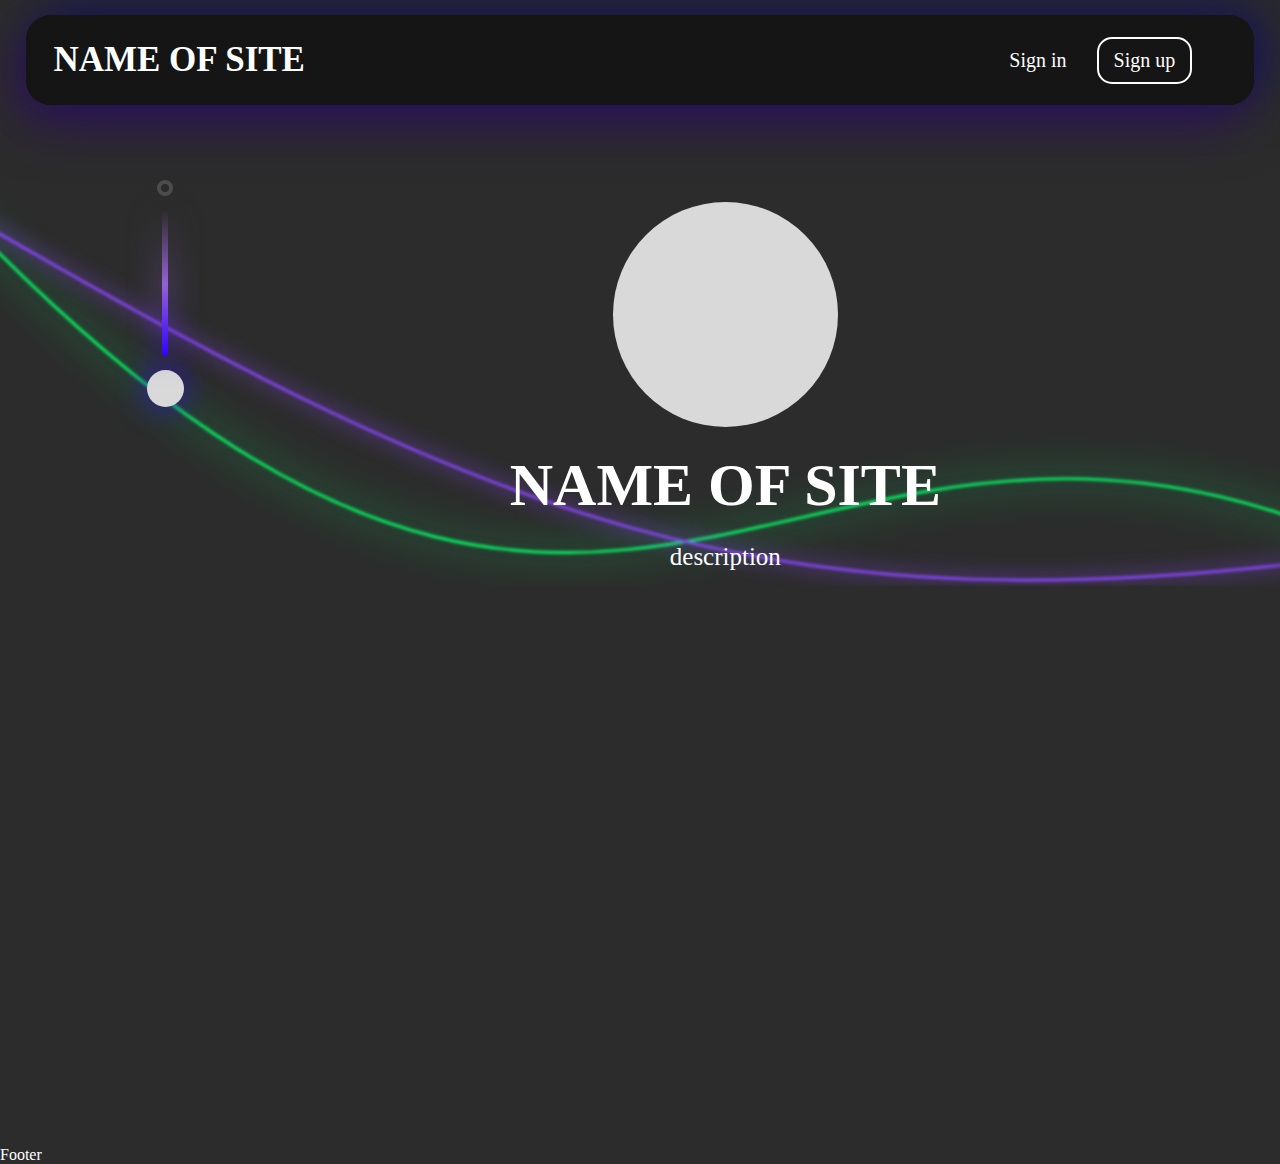
<file: index.html>
<!DOCTYPE html>
<html lang="en">
<head>
    <meta charset="UTF-8">
    <meta name="viewport" content="width=device-width, initial-scale=1.0">
    <title>Document</title>
    <link rel="stylesheet" href="css/main.css">
</head>
<body>
    <div class="layout">
        <header>
            <div class="header">
                <div class="header_layout">
                    <div class="LOGO">
                        <div class="logo"></div>
                        <div class="name">NAME OF SITE</div>
                    </div>
                    <div class="nav"></div>
                    <div class="SIGN">
                        <a href="" class="sign_in">Sign in</a>
                        <a href="" class="sign_up">Sign up</a>
                    </div>
                </div>
            </div>
        </header>
        <main class="welcome_main">
            <div class="part_1">
                <div class="BG">
                    <svg width="100%" height="100%" viewBox="0 0 1920 700" fill="none" xmlns="http://www.w3.org/2000/svg">
                        <g filter="url(#filter0_f_10_29)">
                        <path d="M2090.14 610.988C1182.17 171.988 936.891 1154.49 -87.4924 63" stroke="#00FF66" stroke-width="4"/>
                        <g filter="url(#filter1_f_10_29)">
                        <path d="M2090.14 610.988C1182.17 171.988 936.891 1154.49 -87.4924 63" stroke="#00FF66" stroke-width="6"/>
                        </g>
                        <path d="M2070.95 600.988C1151.48 730.988 733.911 553.988 -90.1276 70.4879" stroke="#8D47FF" stroke-width="4"/>
                        <g filter="url(#filter2_f_10_29)">
                        <path d="M2070.95 600.988C1151.48 730.988 733.911 553.988 -90.1276 70.4879" stroke="#8D47FF" stroke-width="6"/>
                        </g>
                        </g>
                        <defs>
                        <filter id="filter0_f_10_29" x="-96.6564" y="55.9464" width="2193.11" height="594.33" filterUnits="userSpaceOnUse" color-interpolation-filters="sRGB">
                        <feFlood flood-opacity="0" result="BackgroundImageFix"/>
                        <feBlend mode="normal" in="SourceGraphic" in2="BackgroundImageFix" result="shape"/>
                        <feGaussianBlur stdDeviation="2.5" result="effect1_foregroundBlur_10_29"/>
                        </filter>
                        <filter id="filter1_f_10_29" x="-149.687" y="0.946373" width="2301.15" height="672.74" filterUnits="userSpaceOnUse" color-interpolation-filters="sRGB">
                        <feFlood flood-opacity="0" result="BackgroundImageFix"/>
                        <feBlend mode="normal" in="SourceGraphic" in2="BackgroundImageFix" result="shape"/>
                        <feGaussianBlur stdDeviation="30" result="effect1_foregroundBlur_10_29"/>
                        </filter>
                        <filter id="filter2_f_10_29" x="-121.656" y="37.9024" width="2223.02" height="637.374" filterUnits="userSpaceOnUse" color-interpolation-filters="sRGB">
                        <feFlood flood-opacity="0" result="BackgroundImageFix"/>
                        <feBlend mode="normal" in="SourceGraphic" in2="BackgroundImageFix" result="shape"/>
                        <feGaussianBlur stdDeviation="15" result="effect1_foregroundBlur_10_29"/>
                        </filter>
                        </defs>
                        </svg>
                              
                </div>
                <div class="contaner">
                    <div class="line">
                        <div class="curcle_head">
                            <div class="curcle"></div>
                        </div>
                        <div class="line_node line_1">
                            <div class="line_clear"> </div>
                            <div class="line_blur"></div>
                        </div>
                        <div class="logo"></div>
                        <div class="line_node line_2 hide" id="line_2">
                            <div class="line_clear"></div>
                            <div class="line_blur"></div>
                        </div>
                    </div>
                    <div class="main_info">
                        <div class="contaner_welcom">
                            <div class="logo"></div>
                            <div class="NAME">NAME OF SITE</div>
                            <div class="description">description</div>
                        </div>
                    </div>
                </div>
            </div>
            <div class="part_2">
                <div class="contaner">
                    <div class="logo hide" id="hideble_logo">
                        <div class="shadow"> </div>
                        <svg width="40" height="50" viewBox="0 0 49 63" fill="none" xmlns="http://www.w3.org/2000/svg">
                            <path d="M2 60.5849C2 48.0022 12.0736 37.8019 24.5 37.8019C36.9264 37.8019 47 48.0022 47 60.5849M37.3571 15.0189C37.3571 22.209 31.6007 28.0377 24.5 28.0377C17.3992 28.0377 11.6429 22.209 11.6429 15.0189C11.6429 7.82874 17.3992 2 24.5 2C31.6007 2 37.3571 7.82874 37.3571 15.0189Z" stroke="white" stroke-width="4" stroke-linecap="round" stroke-linejoin="round"/>
                        </svg>                                                 
                    </div>
                    <div class="authorization">
                        <div class="contaner hide" id="form">
                            <div class="form">
                                <h1>Create an account</h1>
                                <p>and start creating art</p>
                                <form action="" method="">
                                    <label for="mail">Email address</label>
                                    <input type="email" name="Email" id="mail" placeholder="you@company.com">
                                    <label for="password">Password</label>
                                    <input type="password" name="password" id="password" placeholder="*********">
                                    <label for="confirm_password">Confirm password</label>
                                    <input type="password" name="confirm_password" id="confirm_password" placeholder="*********" required>
                                    <div class="errors" id="errors_area">

                                    </div>
                                    <button type="submit" id="submit">Sign in</button>
                                </form>
                            </div>
                            <div class="separate_line">
                                <div class="line"></div>
                            </div>
                            <div class="logo_authorization">
                                <svg width="300" height="300" viewBox="0 0 300 300" fill="none" xmlns="http://www.w3.org/2000/svg">
                                    <circle cx="150" cy="150" r="150" fill="#D9D9D9"/>
                                    </svg>                                    
                            </div>
                        </div>
                    </div>
                </div>
            </div>
        </main>
        <footer>Footer</footer>
    </div>
    <script src="JS/errors.js"></script>
    <script src="JS/Password_controller.js"></script>
    <script src="JS/index.js"></script>
</body>
</html>
</file>
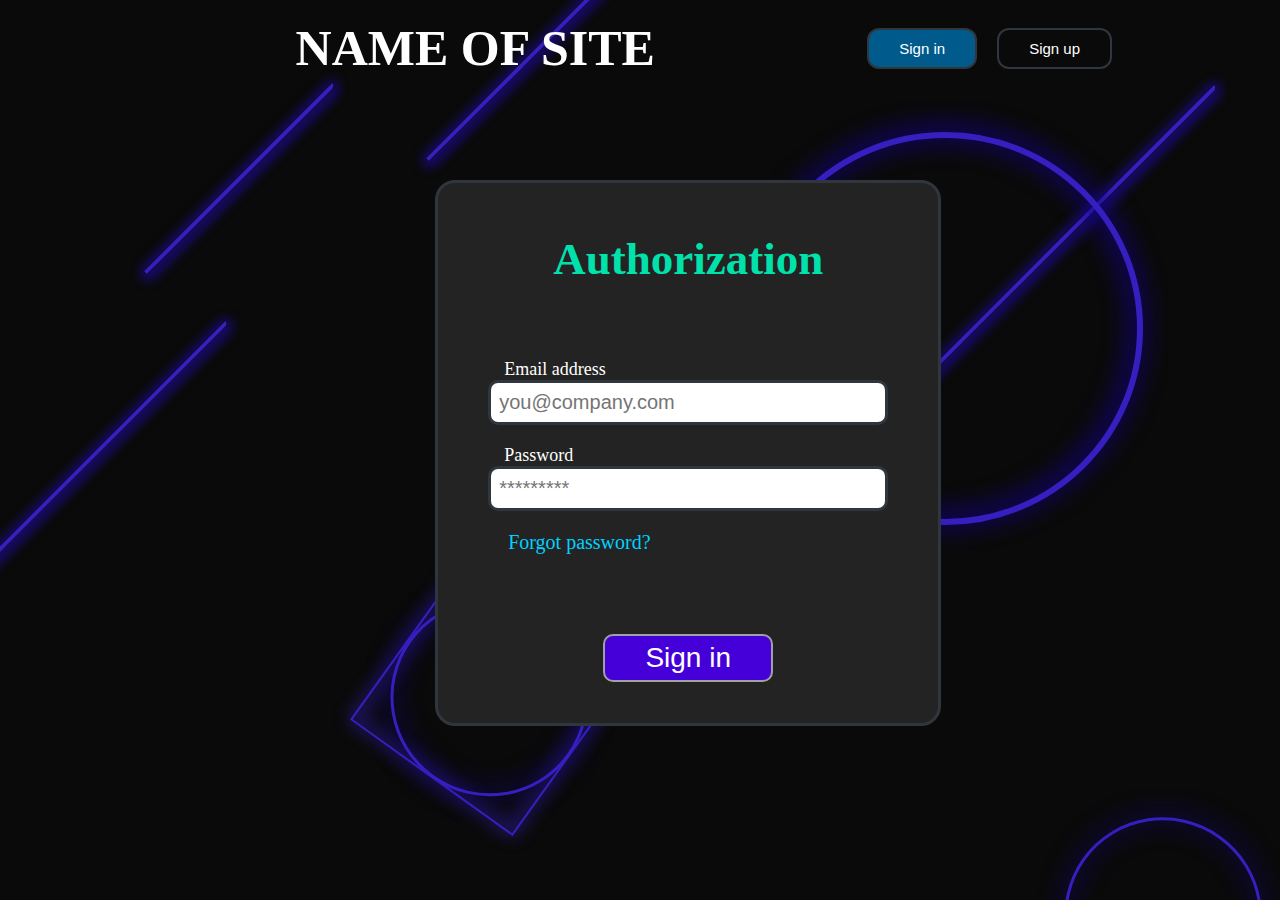
<file: authorizaton.html>
<!DOCTYPE html>
<html lang="en">
<head>
    <meta charset="UTF-8">
    <meta name="viewport" content="width=device-width, initial-scale=1.0">
    <title>User page</title>
    <link rel="stylesheet" href="css/main.css">
</head>
<body class="user_page">
    <div class="layout">
        <header>
            <div class="logo">NAME OF SITE</div>
            <div class="interactive">
                <div class="contaner" id="modes">
                    <button class="in active" id="in">Sign in</button>
                    <button class="up" id="up">Sign up</button>
                </div>
            </div>
        </header>
        <main>
            <div class="BG">   
                <svg class="svg_1" width="631" height="608" viewBox="0 0 631 608" fill="none" xmlns="http://www.w3.org/2000/svg">
                    <g filter="url(#filter0_d_0_1)">
                    <path d="M614.247 -30C615.809 -28.4379 615.809 -25.9052 614.247 -24.3431L428.828 161.075L426 158.247L614.247 -30Z" fill="#361FC1"/>
                    </g>
                    <g filter="url(#filter1_d_0_1)">
                    <path d="M225.334 320.913C226.896 322.475 226.896 325.008 225.334 326.57L-39.1716 591.075L-42 588.247L225.334 320.913Z" fill="#361FC1"/>
                    </g>
                    <defs>
                    <filter id="filter0_d_0_1" x="412.8" y="-42.2" width="217.819" height="219.475" filterUnits="userSpaceOnUse" color-interpolation-filters="sRGB">
                    <feFlood flood-opacity="0" result="BackgroundImageFix"/>
                    <feColorMatrix in="SourceAlpha" type="matrix" values="0 0 0 0 0 0 0 0 0 0 0 0 0 0 0 0 0 0 127 0" result="hardAlpha"/>
                    <feMorphology radius="5" operator="dilate" in="SourceAlpha" result="effect1_dropShadow_0_1"/>
                    <feOffset dx="1" dy="2"/>
                    <feGaussianBlur stdDeviation="4.6"/>
                    <feComposite in2="hardAlpha" operator="out"/>
                    <feColorMatrix type="matrix" values="0 0 0 0 0.113725 0 0 0 0 0.0352941 0 0 0 0 0.603922 0 0 0 0.6 0"/>
                    <feBlend mode="normal" in2="BackgroundImageFix" result="effect1_dropShadow_0_1"/>
                    <feBlend mode="normal" in="SourceGraphic" in2="effect1_dropShadow_0_1" result="shape"/>
                    </filter>
                    <filter id="filter1_d_0_1" x="-55.2" y="308.713" width="296.905" height="298.562" filterUnits="userSpaceOnUse" color-interpolation-filters="sRGB">
                    <feFlood flood-opacity="0" result="BackgroundImageFix"/>
                    <feColorMatrix in="SourceAlpha" type="matrix" values="0 0 0 0 0 0 0 0 0 0 0 0 0 0 0 0 0 0 127 0" result="hardAlpha"/>
                    <feMorphology radius="5" operator="dilate" in="SourceAlpha" result="effect1_dropShadow_0_1"/>
                    <feOffset dx="1" dy="2"/>
                    <feGaussianBlur stdDeviation="4.6"/>
                    <feComposite in2="hardAlpha" operator="out"/>
                    <feColorMatrix type="matrix" values="0 0 0 0 0.113725 0 0 0 0 0.0352941 0 0 0 0 0.603922 0 0 0 0.6 0"/>
                    <feBlend mode="normal" in2="BackgroundImageFix" result="effect1_dropShadow_0_1"/>
                    <feBlend mode="normal" in="SourceGraphic" in2="effect1_dropShadow_0_1" result="shape"/>
                    </filter>
                    </defs>
                    </svg>

                    <svg class="svg_2" width="219" height="221" viewBox="0 0 219 221" fill="none" xmlns="http://www.w3.org/2000/svg">
                        <g filter="url(#filter0_d_85_19)">
                        <path d="M202.247 13C203.809 14.5621 203.809 17.0948 202.247 18.6569L16.8285 204.075L14 201.247L202.247 13Z" fill="#361FC1"/>
                        </g>
                        <defs>
                        <filter id="filter0_d_85_19" x="0.8" y="0.8" width="217.819" height="219.475" filterUnits="userSpaceOnUse" color-interpolation-filters="sRGB">
                        <feFlood flood-opacity="0" result="BackgroundImageFix"/>
                        <feColorMatrix in="SourceAlpha" type="matrix" values="0 0 0 0 0 0 0 0 0 0 0 0 0 0 0 0 0 0 127 0" result="hardAlpha"/>
                        <feMorphology radius="5" operator="dilate" in="SourceAlpha" result="effect1_dropShadow_85_19"/>
                        <feOffset dx="1" dy="2"/>
                        <feGaussianBlur stdDeviation="4.6"/>
                        <feComposite in2="hardAlpha" operator="out"/>
                        <feColorMatrix type="matrix" values="0 0 0 0 0.113725 0 0 0 0 0.0352941 0 0 0 0 0.603922 0 0 0 0.6 0"/>
                        <feBlend mode="normal" in2="BackgroundImageFix" result="effect1_dropShadow_85_19"/>
                        <feBlend mode="normal" in="SourceGraphic" in2="effect1_dropShadow_85_19" result="shape"/>
                        </filter>
                        </defs>
                    </svg>
            
                    <svg class="svg_3" width="280" height="280"  fill="none" xmlns="http://www.w3.org/2000/svg">
                        <g filter="url(#filter0_f_85_22)">
                        <circle cx="139.528" cy="139.528" r="97" transform="rotate(35.6148 139.528 139.528)" stroke="#120081" stroke-width="6"/>
                        </g>
                        <path d="M218.47 197.613C187.36 241.043 126.651 250.852 82.8663 219.489C39.082 188.125 28.8345 127.488 59.9444 84.0582C91.0543 40.6281 151.763 30.8192 195.548 62.1828C239.332 93.5464 249.58 154.183 218.47 197.613Z" stroke="#361FC1" stroke-width="3"/>
                        <defs>
                        <filter id="filter0_f_85_22" x="14.8208" y="14.8207" width="249.415" height="249.415" filterUnits="userSpaceOnUse" color-interpolation-filters="sRGB">
                        <feFlood flood-opacity="0" result="BackgroundImageFix"/>
                        <feBlend mode="normal" in="SourceGraphic" in2="BackgroundImageFix" result="shape"/>
                        <feGaussianBlur stdDeviation="12.35" result="effect1_foregroundBlur_85_22"/>
                        </filter>
                        </defs>
                </svg>
                <svg class="svg_4" width="512" height="479" viewBox="0 0 512 479" fill="none" xmlns="http://www.w3.org/2000/svg">
                    <g filter="url(#filter0_d_122_2)">
                    <path d="M495.213 13V13C496.775 14.5621 496.775 17.0948 495.213 18.6569L58.8286 455.041L56.0002 452.213L495.213 13Z" fill="#361FC1"/>
                    </g>
                    <g filter="url(#filter1_f_122_2)">
                    <circle cx="225" cy="253.949" r="193" stroke="#120081" stroke-width="14"/>
                    </g>
                    <path d="M421 256.449C421 363.294 333.717 449.949 226 449.949C118.283 449.949 31 363.294 31 256.449C31 149.603 118.283 62.9486 226 62.9486C333.717 62.9486 421 149.603 421 256.449Z" stroke="#361FC1" stroke-width="6"/>
                    <defs>
                    <filter id="filter0_d_122_2" x="42.8002" y="0.8" width="468.784" height="470.441" filterUnits="userSpaceOnUse" color-interpolation-filters="sRGB">
                    <feFlood flood-opacity="0" result="BackgroundImageFix"/>
                    <feColorMatrix in="SourceAlpha" type="matrix" values="0 0 0 0 0 0 0 0 0 0 0 0 0 0 0 0 0 0 127 0" result="hardAlpha"/>
                    <feMorphology radius="5" operator="dilate" in="SourceAlpha" result="effect1_dropShadow_122_2"/>
                    <feOffset dx="1" dy="2"/>
                    <feGaussianBlur stdDeviation="4.6"/>
                    <feComposite in2="hardAlpha" operator="out"/>
                    <feColorMatrix type="matrix" values="0 0 0 0 0.113725 0 0 0 0 0.0352941 0 0 0 0 0.603922 0 0 0 0.6 0"/>
                    <feBlend mode="normal" in2="BackgroundImageFix" result="effect1_dropShadow_122_2"/>
                    <feBlend mode="normal" in="SourceGraphic" in2="effect1_dropShadow_122_2" result="shape"/>
                    </filter>
                    <filter id="filter1_f_122_2" x="0.299999" y="29.2486" width="449.4" height="449.4" filterUnits="userSpaceOnUse" color-interpolation-filters="sRGB">
                    <feFlood flood-opacity="0" result="BackgroundImageFix"/>
                    <feBlend mode="normal" in="SourceGraphic" in2="BackgroundImageFix" result="shape"/>
                    <feGaussianBlur stdDeviation="12.35" result="effect1_foregroundBlur_122_2"/>
                    </filter>
                    </defs>
                    </svg>
                    
                    <svg class="svg_5" width="313" height="313" viewBox="0 0 313 313" fill="none" xmlns="http://www.w3.org/2000/svg">
                        <g filter="url(#filter0_f_85_17)">
                        <rect x="134.158" y="21.1857" width="194" height="194" transform="rotate(35.6148 134.158 21.1857)" stroke="#361FC1" stroke-width="6"/>
                        </g>
                        <g filter="url(#filter1_f_85_17)">
                        <circle cx="156.528" cy="156.528" r="97" transform="rotate(35.6148 156.528 156.528)" stroke="#120081" stroke-width="6"/>
                        </g>
                        <path d="M235.469 214.613C204.36 258.043 143.65 267.852 99.8661 236.488C56.0817 205.125 45.8343 144.488 76.9442 101.058C108.054 57.628 168.763 47.819 212.548 79.1826C256.332 110.546 266.579 171.183 235.469 214.613Z" stroke="#361FC1" stroke-width="3"/>
                        <rect x="133.697" y="18.3951" width="198" height="198" transform="rotate(35.6148 133.697 18.3951)" stroke="#361FC1" stroke-width="2"/>
                        <defs>
                        <filter id="filter0_f_85_17" x="0.5" y="0.499817" width="312.057" height="312.057" filterUnits="userSpaceOnUse" color-interpolation-filters="sRGB">
                        <feFlood flood-opacity="0" result="BackgroundImageFix"/>
                        <feBlend mode="normal" in="SourceGraphic" in2="BackgroundImageFix" result="shape"/>
                        <feGaussianBlur stdDeviation="8.25" result="effect1_foregroundBlur_85_17"/>
                        </filter>
                        <filter id="filter1_f_85_17" x="31.8205" y="31.8205" width="249.415" height="249.415" filterUnits="userSpaceOnUse" color-interpolation-filters="sRGB">
                        <feFlood flood-opacity="0" result="BackgroundImageFix"/>
                        <feBlend mode="normal" in="SourceGraphic" in2="BackgroundImageFix" result="shape"/>
                        <feGaussianBlur stdDeviation="12.35" result="effect1_foregroundBlur_85_17"/>
                        </filter>
                        </defs>
                        </svg>
                        
                        
                            
            </div>
            <div class="interactive">
                <div class="visible_area">
                    <div class="contaner" id="movable">
                        <div class="sign_in">
                            <h1>Authorization</h1>
                            <form action="" method="">
                                <label for="mail">Email address</label>
                                <input type="email" name="Email" id="mail" placeholder="you@company.com">
                                <label for="password">Password</label>
                                <input type="password" name="password" id="password" placeholder="*********">
                                <a href="#">Forgot password?</a>
                                <button type="submit">Sign in</button>
                            </form>
                        </div>
                        <div class="sign_up">
                            <h1>Create an account</h1>
                            <form action="" method="">
                                <label for="mail">Email address</label>
                                <input type="email" name="Email" id="mail" placeholder="you@company.com">
                                <label for="password">Password</label>
                                <input type="password" name="password" id="password" placeholder="*********">
                                <label for="password">Confirm password</label>
                                <input type="password" name="password" id="password" placeholder="*********">

                                <button type="submit">Sign up</button>
                            </form>
                        </div>
                    </div>
                </div>
            </div>
        </main>
    </div>

    <script src="JS/authorizaton.js"></script>
</body>
</html>
</file>
<file: css/main.css>
header {
  display: flex;
  justify-content: center;
  flex-grow: 0;
}
header .header_layout {
  display: flex;
  justify-content: center;
  align-items: center;
  flex-direction: row;
}
header .header_layout .LOGO {
  flex: 1;
  display: flex;
  flex-direction: row;
  justify-content: center;
  align-items: center;
}
header .header_layout .nav {
  flex: 2;
}
header .header_layout .SIGN {
  flex: 1;
  display: flex;
  flex-direction: row;
  justify-content: center;
  align-items: center;
}

.welcome_main {
  display: flex;
  flex-direction: column;
}
.welcome_main .part_1 {
  display: flex;
}
.welcome_main .part_1 .contaner {
  display: flex;
  flex-direction: row;
}
.welcome_main .part_1 .contaner .line {
  display: flex;
  flex-direction: column;
}
.welcome_main .part_1 .contaner .main_info .contaner_welcom {
  display: flex;
  flex-direction: column;
  gap: 5%;
}
.welcome_main .part_2 .contaner {
  display: flex;
  flex-direction: column;
  padding-left: 10%;
  padding-right: 2.5%;
}
.welcome_main .part_2 .contaner .authorization .contaner {
  display: flex;
  flex-direction: row;
}
.welcome_main .part_2 .contaner .authorization .contaner .form {
  flex-grow: 1;
  flex: 6;
}
.welcome_main .part_2 .contaner .authorization .contaner .form form {
  display: flex;
  flex-direction: column;
}
.welcome_main .part_2 .contaner .authorization .contaner .form form .errors {
  display: flex;
  flex-direction: column;
}
.welcome_main .part_2 .contaner .authorization .contaner .form form .errors .error {
  display: flex;
  gap: 2%;
  flex-direction: row;
  align-items: center;
}
.welcome_main .part_2 .contaner .authorization .contaner .separate_line {
  flex: 1;
}
.welcome_main .part_2 .contaner .authorization .contaner .logo_authorization {
  flex: 3;
  display: flex;
  margin-left: 5%;
  align-items: center;
}
.welcome_main .part_2 .contaner .logo {
  display: flex;
}

.user_page header {
  display: flex;
  flex-direction: row;
  justify-content: space-between;
  align-items: center;
  padding: 20px 50px;
  position: relative;
}
.user_page header .interactive .contaner {
  display: flex;
  gap: 20px;
  flex-direction: row !important;
}
.user_page main .interactive .visible_area .contaner {
  display: flex;
  flex-direction: column;
}
.user_page main .interactive .visible_area .contaner .sign_in {
  display: flex;
  flex-direction: column;
  gap: 10%;
}
.user_page main .interactive .visible_area .contaner .sign_in form {
  display: flex;
  flex-direction: column;
}
.user_page main .interactive .visible_area .contaner .sign_up {
  display: flex;
  flex-direction: column;
  gap: 10%;
}
.user_page main .interactive .visible_area .contaner .sign_up form {
  display: flex;
  flex-direction: column;
}

.user_lib .layout header {
  display: block;
}
.user_lib .layout header .contaner {
  display: flex;
  flex-direction: row;
  justify-content: space-between;
  padding-left: 2.5%;
  padding-right: 2.5%;
  padding-top: 1%;
  padding-bottom: 1%;
}
.user_lib .layout header .contaner .LOGO {
  display: flex;
  flex-direction: row;
  flex-wrap: nowrap;
  align-items: center;
}
.user_lib .layout header .contaner .user_intaractive {
  display: flex;
  flex-direction: row;
  flex-wrap: nowrap;
  align-items: center;
  gap: 1%;
  justify-content: end;
}
.user_lib .layout header .contaner .user_intaractive .notificaton_contaner button {
  display: flex;
  justify-content: center;
  align-items: center;
}
.user_lib .layout header .contaner .user_intaractive .user_button_contaaner button {
  display: flex;
  flex-direction: row;
  flex-wrap: nowrap;
  align-items: center;
  gap: 5px;
}
.user_lib .layout main .contaner {
  display: flex;
  flex-direction: row;
  flex-wrap: nowrap;
}
.user_lib .layout main .contaner .menu_part {
  flex: 1;
  display: flex;
  flex-direction: column;
  flex-wrap: nowrap;
}
.user_lib .layout main .contaner .menu_part .head {
  display: flex;
}
.user_lib .layout main .contaner .menu_part .interactive {
  display: flex;
  flex-direction: column;
  flex-grow: 1;
}
.user_lib .layout main .contaner .main_part {
  flex: 4;
  display: flex;
  flex-direction: column;
  flex-wrap: nowrap;
}
.user_lib .layout main .contaner .main_part .head {
  height: 100px;
  display: flex;
  align-items: center;
  padding-left: 15%;
}
.user_lib .layout main .contaner .main_part .head h2 {
  font-size: 50px;
  font-weight: normal;
}
.user_lib .layout main .contaner .main_part .contaner {
  width: 100%;
  height: 100%;
  display: flex;
  flex-grow: 0;
  overflow: hidden;
}
.user_lib .layout main .contaner .main_part .contaner .visible .project .tile {
  display: flex;
  flex-direction: row;
  flex-wrap: nowrap;
  justify-content: space-between;
}
.user_lib .layout main .contaner .main_part .contaner .visible .project .tile .contaner_1 {
  flex: 2;
  display: flex;
  justify-content: start;
  align-content: center;
  flex-wrap: wrap;
}
.user_lib .layout main .contaner .main_part .contaner .visible .project .tile .contaner_2 {
  flex: 3;
}
.user_lib .layout main .contaner .main_part .contaner .visible .project .tile .contaner_3 {
  flex: 3;
}
.user_lib .layout main .contaner .main_part .contaner .visible .project .tile .contaner_4 {
  flex: 2;
}
.user_lib .layout main .contaner .main_part .contaner .visible .project .tile .contaner_4 .buttons_contaner {
  display: flex;
  flex-direction: column;
  justify-content: center;
  align-items: center;
}
.user_lib .layout main .contaner .main_part .contaner .visible .project .tile .contaner_4 .buttons_contaner .extra_buttons {
  display: flex;
  flex-direction: row;
  justify-content: center;
  margin-top: 10px;
}
.user_lib .layout main .contaner .main_part .contaner .visible .project .tile .contaner_4 .buttons_contaner .extra_buttons button {
  margin-left: 10px;
  margin-right: 10px;
}

.logo {
  transition: all 0.2s linear;
}

.logo.hide {
  transition: all 0.2s linear;
  opacity: 0;
  transform: translateY(25px);
}

.welcome_main .authorization .contaner {
  transition: all 0.2s linear;
}
.welcome_main .authorization .contaner.hide {
  opacity: 0;
  transition: all 0.2s linear;
}

* {
  margin: 0;
  padding: 0;
  color: #fff;
  text-decoration: none;
  -webkit-user-select: none;
     -moz-user-select: none;
          user-select: none;
}

body {
  background-color: #2c2c2c;
}

.layout {
  display: flex;
  flex-direction: column;
  height: 100vh;
}
.layout header {
  height: 150px !important;
  flex-shrink: 0;
}
.layout main {
  flex-grow: 1;
}
.layout footer {
  height: 100px;
}

.header {
  background-color: #151515;
  width: 96%;
  margin-top: 15px;
  height: 60%;
  border-radius: 25px;
  box-shadow: -10px 20px 50px rgba(52, 0, 119, 0.5);
}
.header .header_layout {
  position: relative;
  height: 100%;
  width: 100%;
  top: -100%;
  background-color: #151515;
  border-radius: 25px;
}
.header .header_layout .LOGO, .header .header_layout .nav, .header .header_layout .SIGN {
  height: 100%;
}
.header .header_layout .LOGO .name {
  font-size: 35px;
  font-weight: bold;
}
.header .header_layout .SIGN {
  font-size: 20px;
}
.header .header_layout .SIGN .sign_in {
  margin-right: 30px;
}
.header .header_layout .SIGN .sign_up {
  border: 2px solid #fff;
  padding-left: 15px;
  padding-top: 10px;
  padding-bottom: 10px;
  padding-right: 15px;
  border-radius: 15px;
}

.header::before {
  content: " ";
  display: block;
  width: 100%;
  height: 100%;
  box-shadow: 12px -9px 50px rgba(2, 0, 113, 0.5);
  border-radius: 25px;
  position: relative;
}

.welcome_main .part_1 {
  position: relative;
  flex-direction: row;
}
.welcome_main .part_1 .BG {
  position: relative;
  width: 100% !important;
}
.welcome_main .part_1 .contaner {
  position: absolute;
  height: 100%;
  width: 100%;
  padding-left: 10%;
  padding-right: 2.5%;
  box-sizing: border-box;
}
.welcome_main .part_1 .contaner .line {
  width: 80px !important;
  padding-top: 30px;
}
.welcome_main .part_1 .contaner .line .curcle_head {
  margin-left: auto !important;
  margin-right: auto !important;
}
.welcome_main .part_1 .contaner .line .curcle_head .curcle {
  border: 4px solid rgba(128, 128, 128, 0.4);
  padding: 4px;
  border-radius: 50%;
}
.welcome_main .part_1 .contaner .line .line_1 {
  height: 35%;
  margin-top: 20%;
}
.welcome_main .part_1 .contaner .line .line_1 .line_blur {
  background: linear-gradient(#2C2C2C, #9663D7, #3300FF);
}
.welcome_main .part_1 .contaner .line .line_1 .line_clear {
  background: linear-gradient(#2C2C2C, #9663D7, #3300FF);
  padding: 3px;
  width: 0;
  border-radius: 20px;
}
.welcome_main .part_1 .contaner .line .line_2 {
  height: 50%;
  margin-top: 20%;
}
.welcome_main .part_1 .contaner .line .line_2 .line_blur {
  background: linear-gradient(#3300FF, #00D1ED, #00E1AB);
  transition: transform 0.2s linear;
  transform-origin: 0 0;
}
.welcome_main .part_1 .contaner .line .line_2 .line_clear {
  background: linear-gradient(#3300FF, #00D1ED, #00E1AB);
  padding: 3px;
  border-radius: 20px;
  transition: transform 0.2s linear;
  transform-origin: 0 0;
}
.welcome_main .part_1 .contaner .line .logo {
  background-color: #D9D9D9;
  padding: 25%;
  margin-top: 20px;
  margin-left: auto;
  margin-right: auto;
  border-radius: 50%;
  box-shadow: 0px 0px 30px rgba(51, 0, 255, 0.7);
}
.welcome_main .part_1 .contaner .main_info {
  width: 100%;
  height: 100%;
}
.welcome_main .part_1 .contaner .main_info .contaner_welcom {
  height: 100%;
  padding-top: 5%;
  align-items: center;
}
.welcome_main .part_1 .contaner .main_info .contaner_welcom .logo {
  background-color: #D9D9D9;
  width: 225px;
  height: 225px;
  border-radius: 50%;
}
.welcome_main .part_1 .contaner .main_info .contaner_welcom .NAME {
  font-size: 60px;
  font-weight: bold;
}
.welcome_main .part_1 .contaner .main_info .contaner_welcom .description {
  font-size: 25px;
}
.welcome_main .part_2 .contaner {
  padding-left: 5.5%;
}
.welcome_main .part_2 .contaner .logo {
  padding-left: 5%;
  position: relative;
  margin-top: 2%;
  width: 74.891px;
  text-align: center;
  justify-content: center;
}
.welcome_main .part_2 .contaner .logo svg {
  position: relative;
}
.welcome_main .part_2 .contaner .logo .shadow {
  position: absolute;
  width: 40px;
  height: 50px;
  top: 0;
  border-radius: 50%;
  background-color: #00E1AB;
  filter: blur(25px);
  text-align: center;
}
.welcome_main .part_2 .authorization .contaner {
  padding: 0;
  margin-right: 2.5%;
  margin-top: 3%;
  background-color: #181818;
  border-radius: 35px;
  border: 4px solid #30363D;
}
.welcome_main .part_2 .authorization .contaner .form {
  margin-top: 2%;
  margin-bottom: 2%;
  margin-left: 8%;
}
.welcome_main .part_2 .authorization .contaner .form h1 {
  font-size: 55px;
  font-weight: bold;
  color: #00E1AB;
}
.welcome_main .part_2 .authorization .contaner .form p {
  font-size: 32px;
}
.welcome_main .part_2 .authorization .contaner .form form {
  margin-top: 5%;
  margin-right: 40%;
}
.welcome_main .part_2 .authorization .contaner .form form input {
  margin-bottom: 2%;
  padding: 1%;
  font-size: 18px;
  color: #181818;
  border-radius: 8px;
  border: 2px solid #30363D;
}
.welcome_main .part_2 .authorization .contaner .form form label {
  font-size: 15px;
}
.welcome_main .part_2 .authorization .contaner .form form button {
  margin-top: 5%;
  margin-left: auto;
  margin-right: auto;
  padding-top: 1.5%;
  padding-bottom: 1.5%;
  padding-right: 5.5%;
  padding-left: 5.5%;
  background-color: #4500D9;
  font-size: 28px;
  border-radius: 10px;
  border: 2px solid #A1A1A1;
}
.welcome_main .part_2 .authorization .contaner .form form .errors {
  padding-left: 2%;
}
.welcome_main .part_2 .authorization .contaner .form form .errors .error svg {
  width: 30px;
  height: 30px;
}
.welcome_main .part_2 .authorization .contaner .form form .errors .error svg path {
  stroke: red;
}
.welcome_main .part_2 .authorization .contaner .form form .errors .error p {
  color: red;
  font-size: 25px;
}
.welcome_main .part_2 .authorization .contaner .separate_line .line {
  margin-top: 30%;
  margin-left: auto;
  margin-right: auto;
  height: 80%;
  width: 0;
  padding: 2px;
  border-radius: 5px;
  background-color: #30363D;
}

.line_node {
  margin-left: auto !important;
  margin-right: auto !important;
  transition: height 0.2s linear;
}
.line_node .line_clear {
  height: 100%;
  position: relative;
  top: 0;
  transition: height 0.2s linear;
}
.line_node .line_blur {
  position: relative;
  height: 100%;
  top: -100%;
  filter: blur(15px);
  transition: height 0.2s linear;
}

.hide .line_clear {
  transform: scaleY(0);
  transform-origin: 0 0;
  transition: transform 0.2s linear;
}
.hide .line_blur {
  transform: scaleY(0);
  transform-origin: 0 0;
  transition: height 0.2s linear;
}

.user_page {
  background-color: #0A0A0A;
}
.user_page header {
  padding-top: 1.5%;
  height: auto !important;
  z-index: 1;
}
.user_page header .logo {
  font-size: 50px;
  font-weight: bold;
  margin-left: auto;
  margin-right: 18%;
}
.user_page header .interactive {
  padding-right: 10%;
}
.user_page header .interactive .contaner .active {
  background-color: #005A8C;
}
.user_page header .interactive .contaner button {
  padding-left: 30px;
  padding-right: 30px;
  padding-top: 10px;
  padding-bottom: 10px;
  background-color: #0A0A0A;
  border: 2px solid #30363D;
  border-radius: 12px;
  font-size: 15px;
}
.user_page header .interactive .contaner button:hover:not(.active) {
  background-color: #30363D;
  transition: all 0.2s linear;
}
.user_page main {
  position: absolute;
  top: 0;
  width: 100vw;
  height: 100vh;
}
.user_page main .BG {
  width: 100%;
  height: 100%;
  overflow: hidden;
}
.user_page main .BG .svg_1 {
  position: absolute;
  top: 0;
  left: 0;
}
.user_page main .BG .svg_2 {
  position: absolute;
  top: 70px;
  left: 130px;
}
.user_page main .BG .svg_3 {
  position: relative;
  top: 64vh;
  left: 80vw;
}
.user_page main .BG .svg_4 {
  position: relative;
  top: 8vh;
  left: 34vw;
}
.user_page main .BG .svg_5 {
  position: absolute;
  top: 60vh;
  left: 26vw;
  animation: spin 80s linear infinite;
}
@keyframes spin {
  from {
    transform: rotate(0deg);
  }
  to {
    transform: rotate(360deg);
  }
}
.user_page main .interactive {
  position: inherit;
  top: 20vh;
  left: 34vw;
  width: 500px;
  height: 60%;
  background-color: #232323;
  border: 3px solid #30363D;
  border-radius: 20px;
}
.user_page main .interactive .visible_area {
  width: 100%;
  height: 100%;
  overflow: hidden;
}
.user_page main .interactive .visible_area .contaner {
  height: 100%;
  position: relative;
  transition: top 0.5s cubic-bezier(0.42, 0, 0.58, 1);
  top: 0;
}
.user_page main .interactive .visible_area .contaner .sign_in {
  height: 100%;
  flex-shrink: 0;
}
.user_page main .interactive .visible_area .contaner .sign_in h1 {
  text-align: center;
  margin-top: 10%;
  font-size: 45px;
  color: #00E1AB;
}
.user_page main .interactive .visible_area .contaner .sign_in form {
  padding-left: 10%;
  padding-right: 10%;
}
.user_page main .interactive .visible_area .contaner .sign_in form label {
  margin-top: 5%;
  margin-left: 4%;
  font-size: 18px;
}
.user_page main .interactive .visible_area .contaner .sign_in form input {
  padding: 2%;
  font-size: 20px;
  border-radius: 10px;
  color: black;
  border: 3px solid #30363D;
}
.user_page main .interactive .visible_area .contaner .sign_in form button {
  margin-top: 5%;
  margin-left: auto;
  margin-right: auto;
  padding-top: 1.5%;
  padding-bottom: 1.5%;
  padding-right: 5.5%;
  padding-left: 5.5%;
  background-color: #4500D9;
  font-size: 28px;
  border-radius: 10px;
  border: 2px solid #A1A1A1;
  transition: background-color 0.1s linear;
  margin-top: 20%;
  padding-left: 10%;
  padding-right: 10%;
}
.user_page main .interactive .visible_area .contaner .sign_in form button:hover {
  background-color: #6C2DF3;
  transition: background-color 0.1s linear;
}
.user_page main .interactive .visible_area .contaner .sign_in form a {
  margin-top: 5%;
  margin-left: 5%;
  font-size: 20px;
  color: #00D1FF;
}
.user_page main .interactive .visible_area .contaner .sign_up {
  height: 100%;
  flex-shrink: 0;
}
.user_page main .interactive .visible_area .contaner .sign_up h1 {
  text-align: center;
  margin-top: 10%;
  font-size: 45px;
  color: #7C04A6;
}
.user_page main .interactive .visible_area .contaner .sign_up form {
  padding-left: 10%;
  padding-right: 10%;
}
.user_page main .interactive .visible_area .contaner .sign_up form label {
  margin-top: 5%;
  margin-left: 4%;
  font-size: 18px;
}
.user_page main .interactive .visible_area .contaner .sign_up form input {
  padding: 2%;
  font-size: 20px;
  border-radius: 10px;
  color: black;
  border: 3px solid #30363D;
}
.user_page main .interactive .visible_area .contaner .sign_up form button {
  margin-top: 5%;
  margin-left: auto;
  margin-right: auto;
  padding-top: 1.5%;
  padding-bottom: 1.5%;
  padding-right: 5.5%;
  padding-left: 5.5%;
  background-color: #4500D9;
  font-size: 28px;
  border-radius: 10px;
  border: 2px solid #A1A1A1;
  transition: background-color 0.1s linear;
  margin-top: 20%;
  padding-left: 10%;
  padding-right: 10%;
}
.user_page main .interactive .visible_area .contaner .sign_up form button:hover {
  background-color: #6C2DF3;
  transition: background-color 0.1s linear;
}

button[type=submit]:disabled {
  background-color: #353535 !important;
}

.user_lib header {
  height: auto !important;
  background-color: #0F0F0F;
}
.user_lib header .contaner .LOGO {
  width: -webkit-fill-available;
}
.user_lib header .contaner .LOGO .logo {
  display: block;
  width: 60px !important;
  height: 60px !important;
  box-sizing: content-box;
  background-color: white;
  border-radius: 50%;
}
.user_lib header .contaner .LOGO .name {
  padding-left: 1%;
  font-size: 40px;
  font-weight: bold;
  white-space: nowrap;
}
.user_lib header .contaner .user_intaractive {
  width: -webkit-fill-available;
}
.user_lib header .contaner .user_intaractive .notificaton_contaner button {
  width: 70px;
  height: 35px;
  background-color: #0F0F0F;
  border: 2px solid #30363D;
  border-radius: 8px;
}
.user_lib header .contaner .user_intaractive .user_button_contaaner button {
  height: 45px;
  width: 170px;
  background-color: #0F0F0F;
  border: 2px solid #30363D;
  border-radius: 10px;
  padding-left: 5px;
  padding-top: 5px;
  padding-bottom: 5px;
}
.user_lib header .contaner .user_intaractive .user_button_contaaner button .icon {
  width: 35px;
  height: 35px;
  background-color: wheat;
  border-radius: 50%;
}
.user_lib header .contaner .user_intaractive .user_button_contaaner button .nikname {
  font-size: 15px;
}
.user_lib main .contaner {
  height: 100%;
}
.user_lib main .contaner .menu_part {
  background-color: #171717;
  border-right: 2px solid #474747;
  min-width: 280px;
}
.user_lib main .contaner .menu_part .head {
  height: 120px;
  align-items: center;
}
.user_lib main .contaner .menu_part .head h1 {
  margin-left: 60px;
  font-size: 50px;
  font-weight: normal;
}
.user_lib main .contaner .menu_part .interactive button {
  background-color: #171717;
  border: 2px solid #474747;
  border-right: none;
  border-left: none;
  height: 60px;
  text-align: start;
  padding-left: 50px;
  font-size: 25px;
}
.user_lib main .contaner .menu_part .interactive button:hover {
  background-color: #232323;
}
.user_lib main .contaner .menu_part .interactive button:active {
  background-color: #323232;
  transition: background-color 0.1s linear;
}
.user_lib main .contaner .menu_part .interactive > *:not(:first-child) {
  border-top: none;
}
.user_lib main .contaner .main_part .contaner {
  height: auto;
}
.user_lib main .contaner .main_part .contaner .visible {
  display: block;
  max-height: 78vh;
  overflow-y: auto;
}
.user_lib main .contaner .main_part .contaner > div {
  display: none;
  width: 100%;
}
.user_lib main .contaner .main_part .contaner .project {
  height: 240px;
  padding-left: 2.5%;
  padding-right: 2.5%;
  padding-top: 1%;
  padding-bottom: 1%;
}
.user_lib main .contaner .main_part .contaner .project .tile {
  height: 100%;
  padding-top: 2%;
  padding-bottom: 2%;
  box-sizing: border-box;
  border-radius: 18px;
  border: 2px solid #474747;
  background-color: #171717;
  padding-left: 2%;
  padding-right: 2%;
}
.user_lib main .contaner .main_part .contaner .project .tile .contaner_1 img {
  width: 180px;
  height: 180px;
}
.user_lib main .contaner .main_part .contaner .project .tile .contaner_2 h1 {
  font-size: 35px;
  margin-left: 5%;
}
.user_lib main .contaner .main_part .contaner .project .tile .contaner_2 p {
  font-size: 20px;
  margin-top: 2.5%;
}
.user_lib main .contaner .main_part .contaner .project .tile .contaner_3 table {
  height: 100%;
}
.user_lib main .contaner .main_part .contaner .project .tile .contaner_3 table tbody tr td:first-child {
  text-align: end;
  padding-right: 5px;
  color: #606060;
}
.user_lib main .contaner .main_part .contaner .project .tile .contaner_3 table tbody tr td {
  font-size: 20px;
}
.user_lib main .contaner .main_part .contaner .project .tile .contaner_4 .buttons_contaner {
  width: 100%;
  height: 100%;
  padding-left: 20%;
  padding-right: 32%;
  padding-top: 12%;
  padding-bottom: 12%;
  box-sizing: border-box;
}
.user_lib main .contaner .main_part .contaner .project .tile .contaner_4 .buttons_contaner button {
  border: 2px solid #474747;
  border-radius: 8px;
  background-color: #171717;
  height: 40px;
  width: 110px;
  font-size: 20px;
}
.user_lib main .contaner .main_part .contaner .project .tile .contaner_4 .buttons_contaner .extra_buttons button {
  border: none;
  background-color: none;
  width: auto;
  height: auto;
}
</file>
